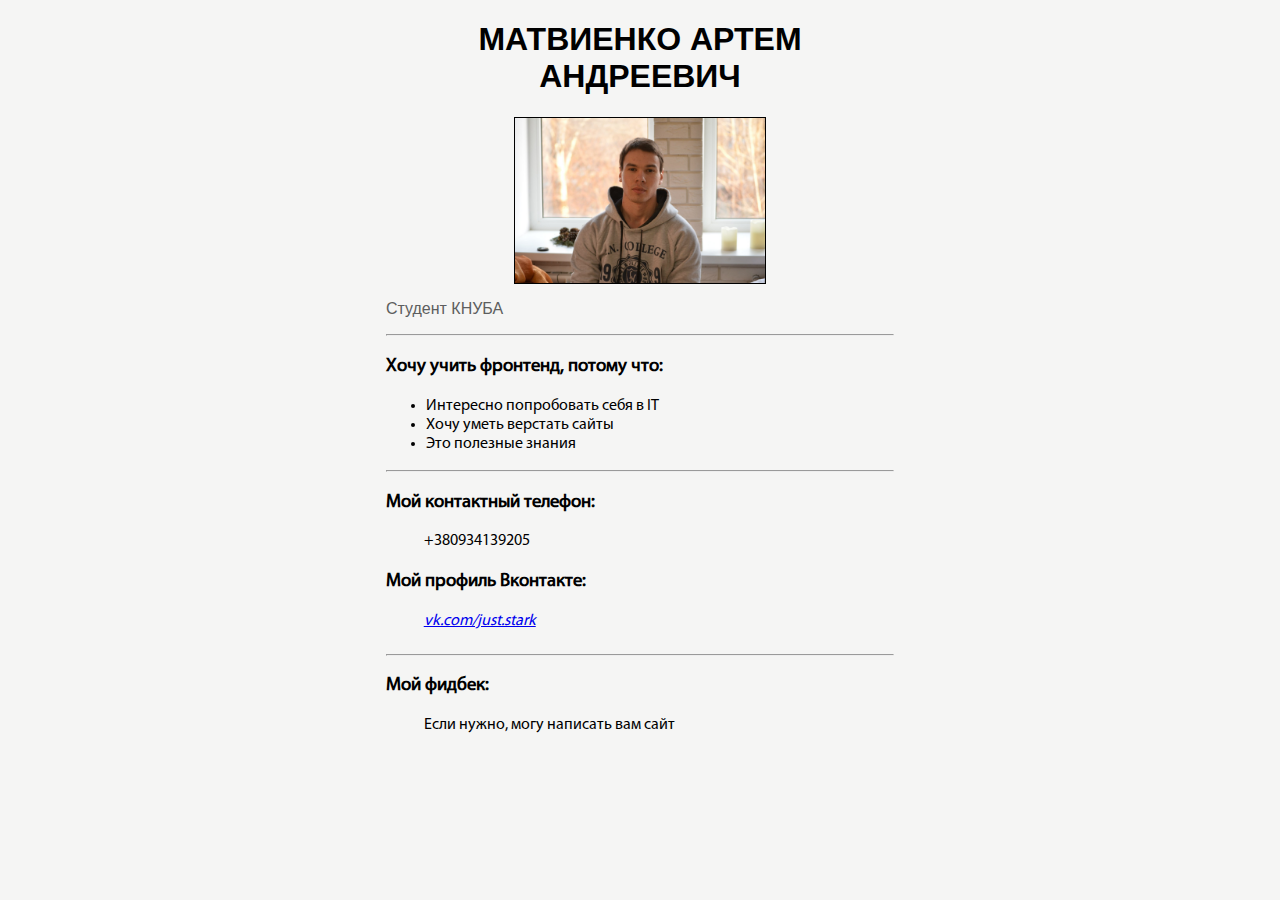
<file: code/index.html>
<!DOCTYPE html>
<html lang="en">
<head>
  <meta charset="UTF-8">
  <meta name="viewport" content="width=device-width, initial-scale=1.0">
  <meta http-equiv="X-UA-Compatible" content="ie=edge">
  <title>Document</title>
  <link rel="stylesheet" href="css/style.css">
</head>
<body>
  <div class="page">
    <h1>Матвиенко Артем Андреевич</h1>
    <img src="G4lqx-JD9OA.jpg" alt="это я" />
    <p class="student">Студент КНУБА</p>
    <hr>
    <h3>Хочу учить фронтенд, потому что:</h3>
    <ul>
      <li>Интересно попробовать себя в IT</li>
      <li>Хочу уметь верстать сайты</li>
      <li>Это полезные знания</li>
    </ul>
    <hr>
    <h3>Мой контактный телефон:</h3>
    <p class="pad">+380934139205</p>
    <h3>Мой профиль Вконтакте:</h3>
    <div class="link">
      <a href="vk.com/just.stark" class="pad">vk.com/just.stark</a>
    </div>
    <hr>
    <h3>Мой фидбек:</h3>
    <p class="pad">Если нужно, могу написать вам сайт</p>
  </div>
</body>
</html>
</file>
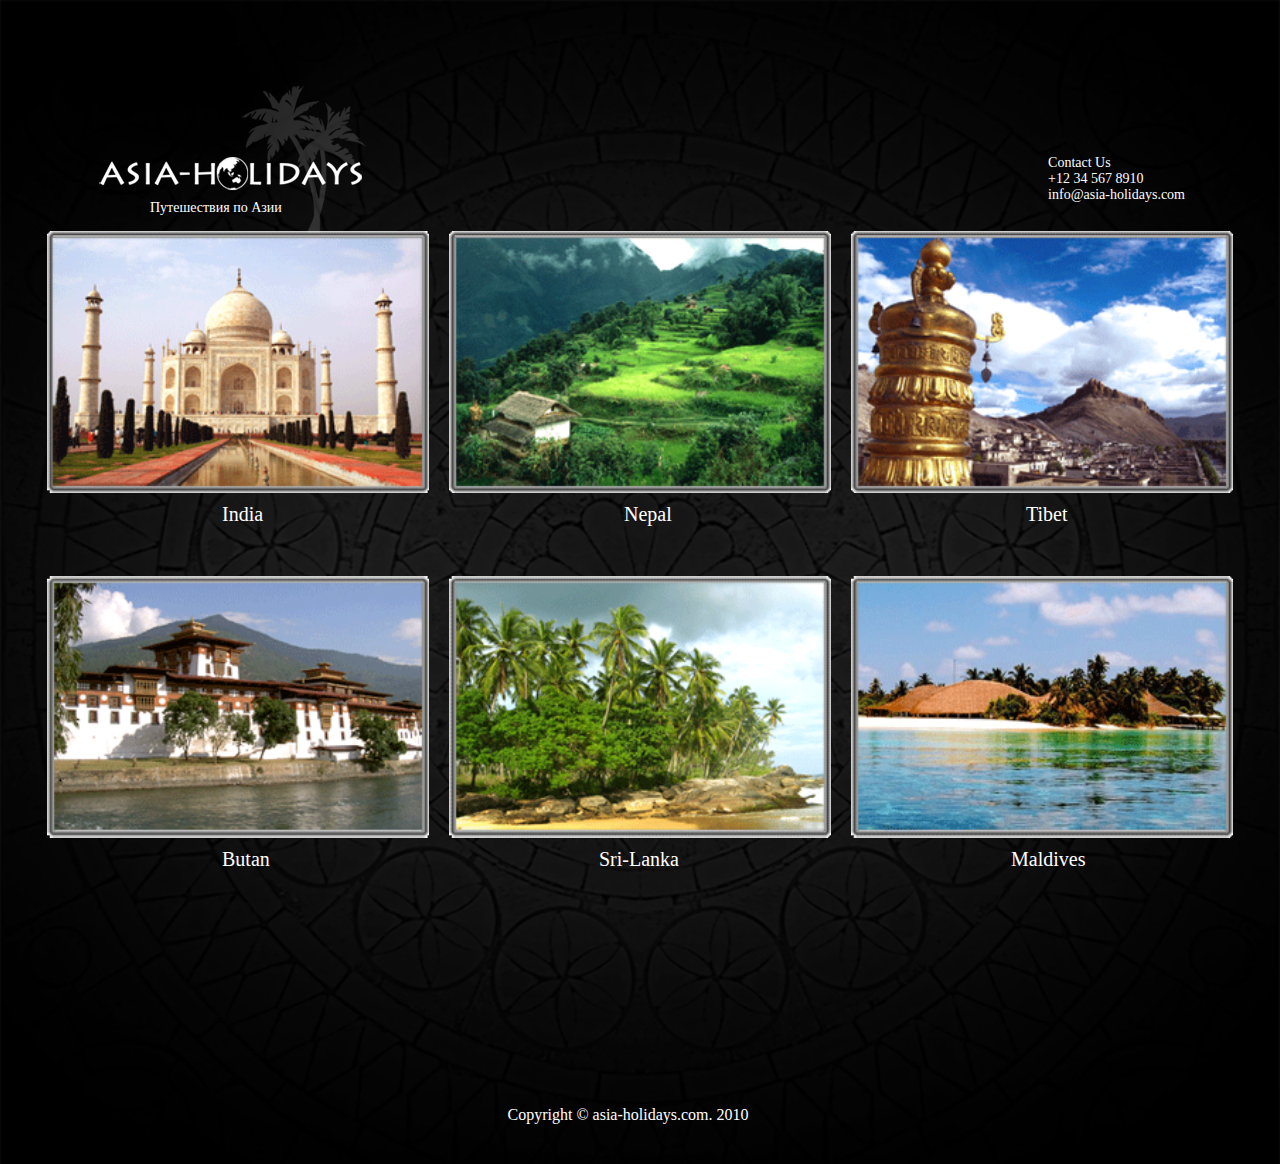
<file: hw3 (bonus)/index.html>
<!DOCTYPE html>
<html lang="en">
<head>
  <meta charset="UTF-8">
  <meta name="viewport" content="width=device-width, initial-scale=1.0">
  <meta http-equiv="X-UA-Compatible" content="ie=edge">
  <title>Document</title>
  <link rel="stylesheet" href="css/style.css">
</head>
<body>

  <div class="header">

    <div class="left">
      <img class="palm" src="files/palm-tree.png" alt="palm tree">
      <div class="logo">
        <img src="files/logo.png" alt="asia-holidays">
        <p>Путешествия по Азии</p>
      </div>
    </div>

    <div class="right">
      <p>Contact Us</p>
      <p>+12 34 567 8910</p>
      <p>info@asia-holidays.com</p>
    </div>

  </div>

  <div class="container">

    <div class="India">
      <a href=""><img class="india" src="files/india.png" alt="India"></a>
      <p>India</p>
    </div>

    <div class="Nepal">
      <a href=""><img class="nepal" src="files/nepal.png" alt="Nepal"></a>
      <p>Nepal</p>
    </div>

    <div class="Tibet">
      <a href=""><img class="tibet" src="files/tibet.png" alt="Tibet"></a>
      <p>Tibet</p>
    </div>

    <div class="Butan">
      <a href=""><img class="butan" src="files/butan.png" alt="Butan"></a>
      <p>Butan</p>
    </div>

    <div class="Sri-Lanka">
      <a href=""><img class="sri-lanka" src="files/sri-lanka.png" alt="Sri-Lanka"></a>
      <p>Sri-Lanka</p>
    </div>

    <div class="Maldives">
      <a href=""><img class="maldives" src="files/maldives.png" alt="Maldives"></a>
      <p>Maldives</p>
    </div>

  </div>

  <p class="footer">
    Copyright &copy asia-holidays.com. 2010
  </p>

</body>
</html>
</file>
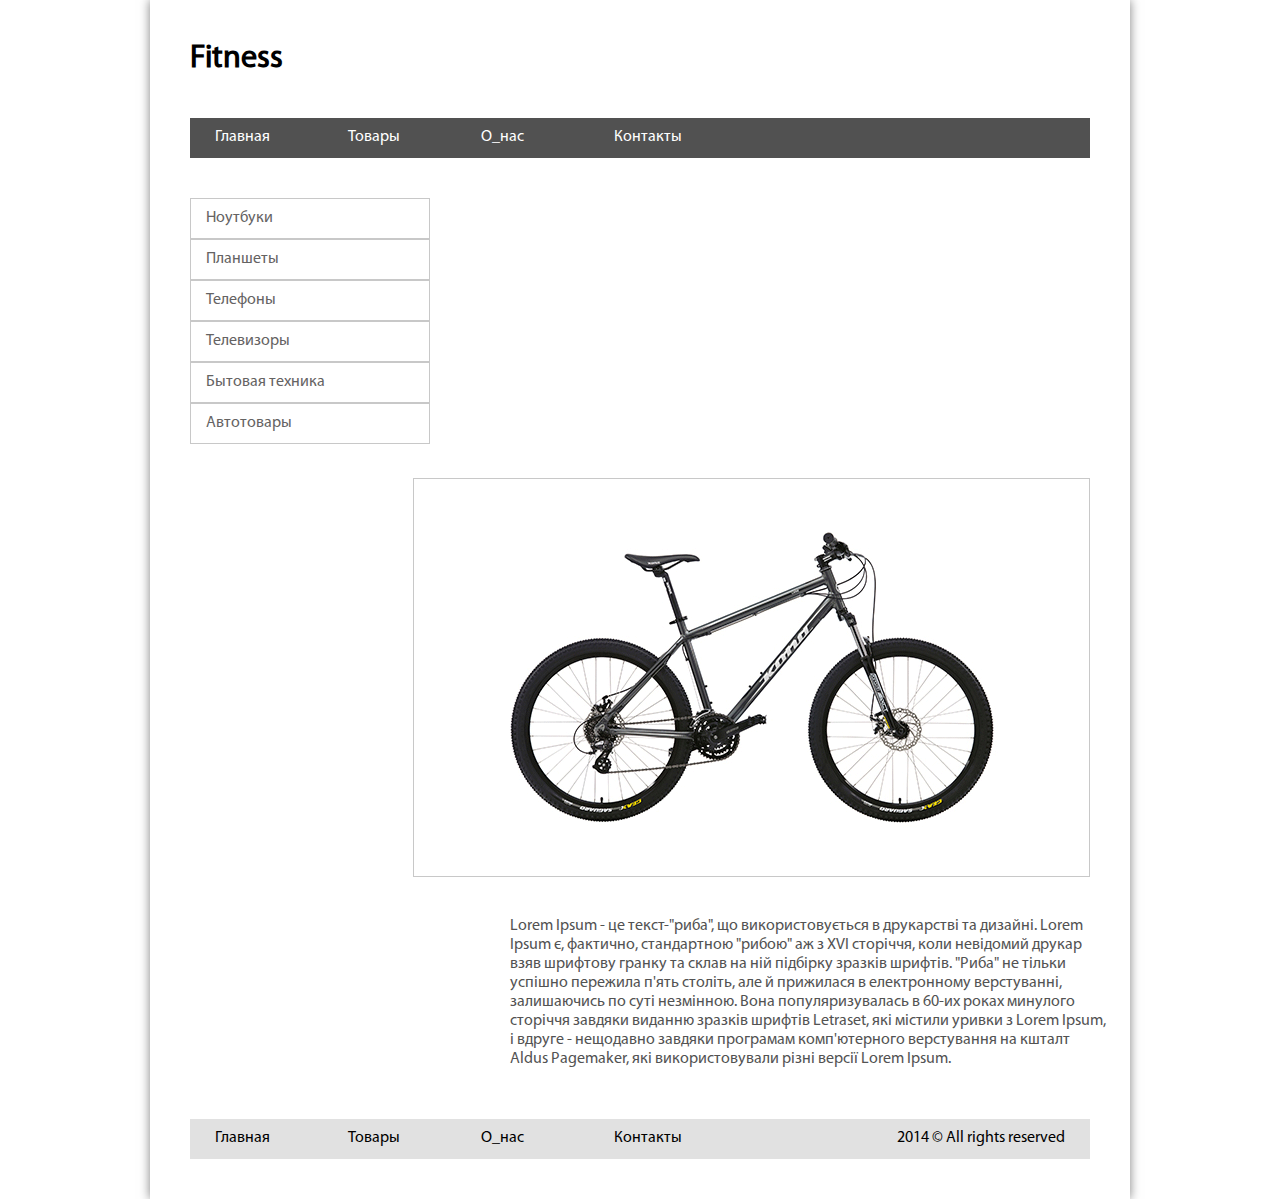
<file: hw3/index.html>
<!DOCTYPE html>
<html lang="en">
<head>
  <meta charset="UTF-8">
  <meta name="viewport" content="width=device-width, initial-scale=1.0">
  <meta http-equiv="X-UA-Compatible" content="ie=edge">
  <title>Document</title>
  <link rel="stylesheet" href="css/style.css" media="screen" title="no title" charset="utf-8">
</head>
<body>
<div class="container">
  <h1>Fitness</h1>
  <div class="nav">
    <ul>
      <li class="item"><a href="">Главная</a></li>
      <li class="item"><a href="">Товары</a></li>
      <li class="item"><a href="">О_нас</a></li>
      <li class="item"><a href="">Контакты</a></li>
    </ul>
  </div>
    <div class="container2">
      <div class="sidebar">
        <ul>
          <li class="sb"><a href="">Ноутбуки</a></li>
          <li class="sb"><a href="">Планшеты</a></li>
          <li class="sb"><a href="">Телефоны</a></li>
          <li class="sb"><a href="">Телевизоры</a></li>
          <li class="sb"><a href="">Бытовая техника</a></li>
          <li class="sb"><a href="">Автотовары</a></li>
        </ul>
      </div>
      <img src="bike.png" alt="Bike" />
      <div class="main">
        <p>
          Lorem Ipsum - це текст-"риба", що використовується в друкарстві та дизайні. Lorem Ipsum є, фактично, стандартною "рибою" аж з XVI сторіччя, коли невідомий друкар взяв шрифтову гранку та склав на ній підбірку зразків шрифтів. "Риба" не тільки успішно пережила п'ять століть, але й прижилася в електронному верстуванні, залишаючись по суті незмінною. Вона популяризувалась в 60-их роках минулого сторіччя завдяки виданню зразків шрифтів Letraset, які містили уривки з Lorem Ipsum, і вдруге - нещодавно завдяки програмам комп'ютерного верстування на кшталт Aldus Pagemaker, які використовували різні версії Lorem Ipsum.
        </p>
      </div>
    </div>
  <div class="footer">
    <div class="leftside">
      <ul>
        <li class="ft"><a href="">Главная</a></li>
        <li class="ft"><a href="">Товары</a></li>
        <li class="ft"><a href="">О_нас</a></li>
        <li class="ft"><a href="">Контакты</a></li>
      </ul>
    </div>
    <p>
      2014 &copy All rights reserved
    </p>
</div>
</body>
</html>
</file>
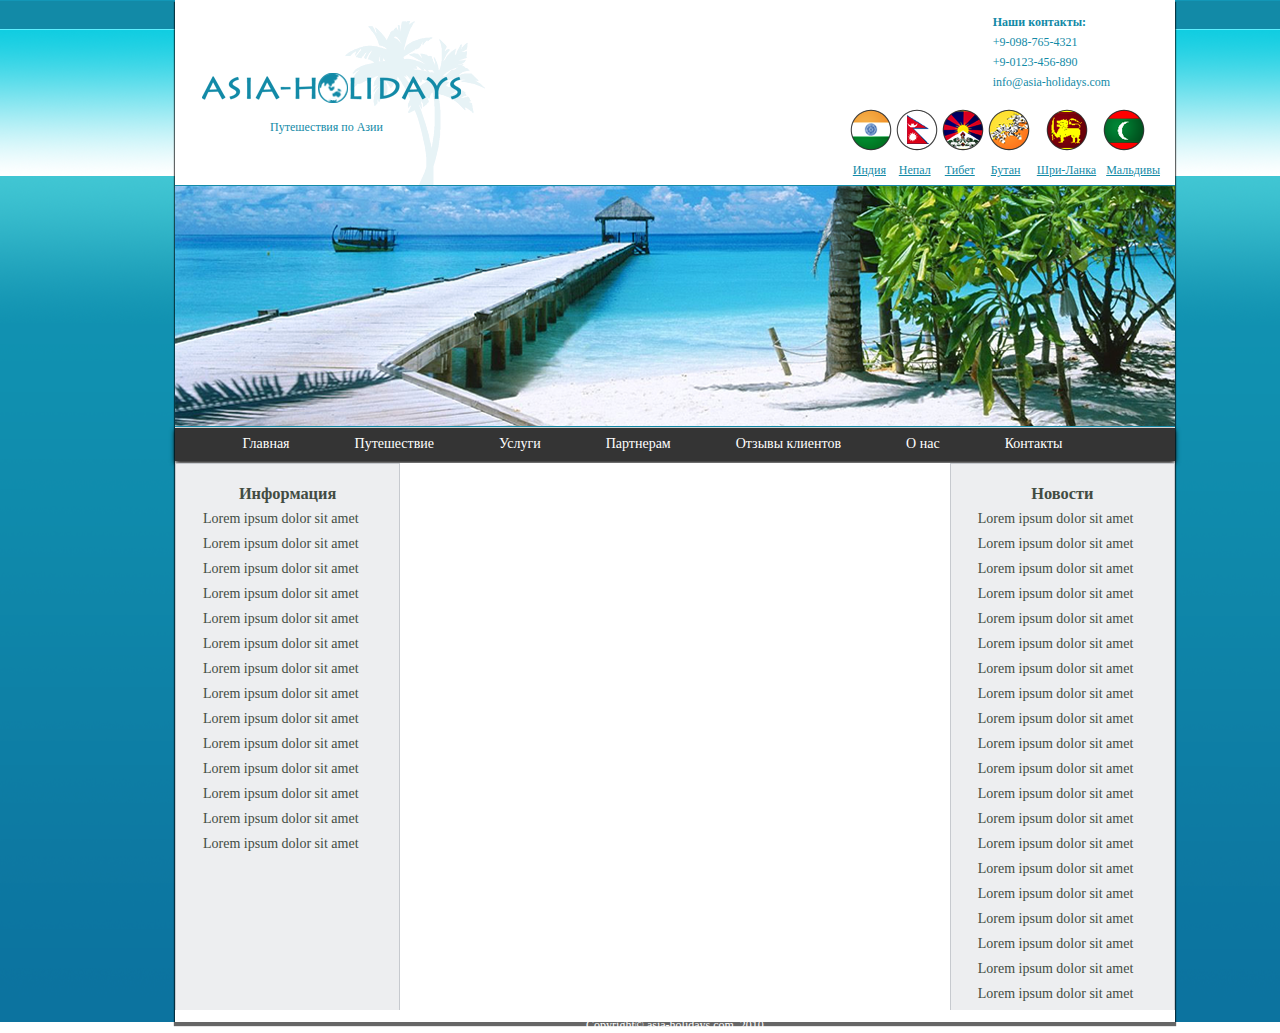
<file: hw4/index.html>
<!DOCTYPE html>
<html lang="en">
<head>
  <meta charset="UTF-8">
  <meta name="viewport" content="width=device-width, initial-scale=1.0">
  <meta http-equiv="X-UA-Compatible" content="ie=edge">
  <link rel="stylesheet" href="css/style.css">
  <title>Document</title>
</head>
<body>
  <div class="wrapper">

    <header>

      <div class="logo">
        <img src="files/logo.png" alt="Asia-Holidays">
        <p>Путешествия по Азии</p>
      </div>

      <div class="topright">

        <div class="contacts">
          <p class="bold">Наши контакты:</p>
          <p>+9-098-765-4321</p>
          <p>+9-0123-456-890</p>
          <p>info@asia-holidays.com</p>
        </div>

        <div class="countries">

          <div class="india">
            <img src="files/india.png" alt="Индия">
            <p><a href="">Индия</a></p>
          </div>

          <div class="nepal">
            <img src="files/nepal.png" alt="Непал">
            <p><a href="">Непал</a></p>
          </div>

          <div class="tibet">
            <img src="files/tibet.png" alt="Тибет">
            <p><a href="">Тибет</a></p>
          </div>

          <div class="butan">
            <img src="files/butan.png" alt="Бутан">
            <p><a href="">Бутан</a></p>
          </div>

          <div class="sri-lanka">
            <img src="files/sri-lanka.png" alt="Шри-Ланка">
            <p><a href="">Шри-Ланка</a></p>
          </div>

          <div class="maldives">
            <img src="files/maldives.png" alt="Мальдивы">
            <p><a href="">Мальдивы</a></p>
          </div>

        </div>

      </div>

    </header>

    <div class="photo">
      <img src="files/laguna.png">
    </div>

    <nav>

      <ul class="menu">
        <li><a href="">Главная</a></li>
        <li><a href="">Путешествие</a>
          <ul class="submenu">
            <li><a href="">Путешествие 1</a></li>
            <li><a href="">Путешествие 2</a></li>
            <li><a href="">Путешествие 3</a></li>
            <li><a href="">Путешествие 4</a></li>
            <li><a href="">Путешествие 5</a></li>
          </ul>
        </li>
        <li><a href="">Услуги</a>
          <ul class="submenu">
            <li><a href="">Услуги 1</a></li>
            <li><a href="">Услуги 2</a></li>
            <li><a href="">Услуги 3</a></li>
            <li><a href="">Услуги 4</a></li>
            <li><a href="">Услуги 5</a></li>
          </ul>
        </li>
        <li><a href="">Партнерам</a>
          <ul class="submenu">
            <li><a href="">Партнерам 1</a></li>
            <li><a href="">Партнерам 2</a></li>
            <li><a href="">Партнерам 3</a></li>
          </ul>
        </li>
        <li><a href="">Отзывы клиентов</a></li>
        <li><a href="">О нас</a></li>
        <li><a href="">Контакты</a></li>
      </ul>

    </nav>

    <div class="container">

      <div class="left-column">
        <h3>Информация</h3>
          <p>Lorem ipsum dolor sit amet</p>
          <p>Lorem ipsum dolor sit amet</p>
          <p>Lorem ipsum dolor sit amet</p>
          <p>Lorem ipsum dolor sit amet</p>
          <p>Lorem ipsum dolor sit amet</p>
          <p>Lorem ipsum dolor sit amet</p>
          <p>Lorem ipsum dolor sit amet</p>
          <p>Lorem ipsum dolor sit amet</p>
          <p>Lorem ipsum dolor sit amet</p>
          <p>Lorem ipsum dolor sit amet</p>
          <p>Lorem ipsum dolor sit amet</p>
          <p>Lorem ipsum dolor sit amet</p>
          <p>Lorem ipsum dolor sit amet</p>
          <p>Lorem ipsum dolor sit amet</p>
      </div>
      <div class="middle-column">

      </div>
      <div class="right-column">
        <h3>Новости</h3>
          <p>Lorem ipsum dolor sit amet</p>
          <p>Lorem ipsum dolor sit amet</p>
          <p>Lorem ipsum dolor sit amet</p>
          <p>Lorem ipsum dolor sit amet</p>
          <p>Lorem ipsum dolor sit amet</p>
          <p>Lorem ipsum dolor sit amet</p>
          <p>Lorem ipsum dolor sit amet</p>
          <p>Lorem ipsum dolor sit amet</p>
          <p>Lorem ipsum dolor sit amet</p>
          <p>Lorem ipsum dolor sit amet</p>
          <p>Lorem ipsum dolor sit amet</p>
          <p>Lorem ipsum dolor sit amet</p>
          <p>Lorem ipsum dolor sit amet</p>
          <p>Lorem ipsum dolor sit amet</p>
          <p>Lorem ipsum dolor sit amet</p>
          <p>Lorem ipsum dolor sit amet</p>
          <p>Lorem ipsum dolor sit amet</p>
          <p>Lorem ipsum dolor sit amet</p>
          <p>Lorem ipsum dolor sit amet</p>
          <p>Lorem ipsum dolor sit amet</p>
      </div>

    </div>

  <footer>
    <span>Copyright&copy asia-holidays.com. 2010</span>
  </footer>

</div>

</body>
</html>
</file>
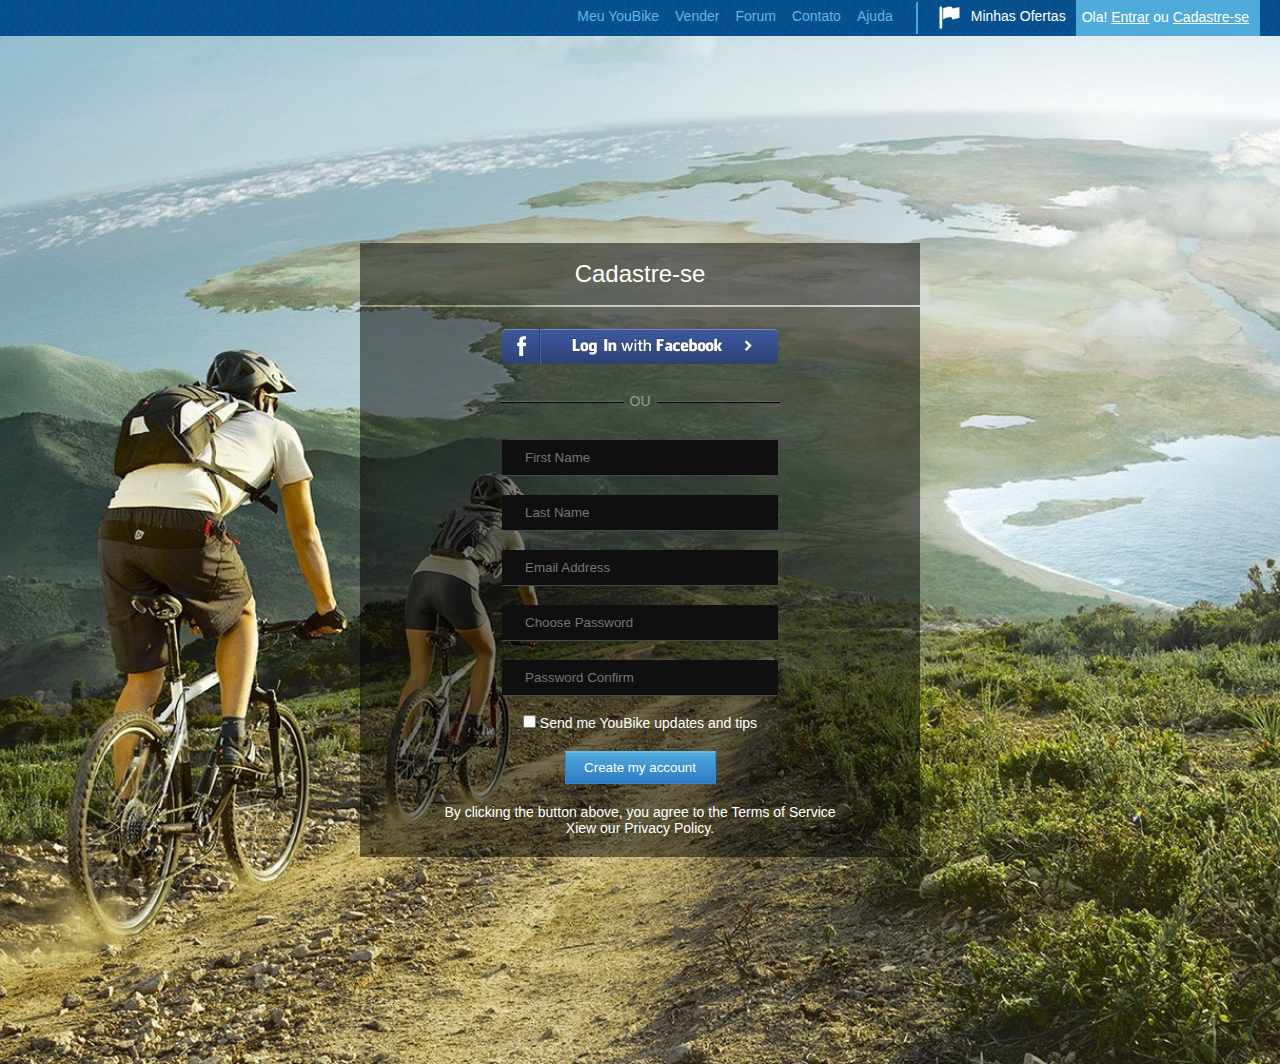
<file: hw5/index.html>
<!DOCTYPE html>
<html lang="en">
<head>
  <meta charset="UTF-8">
  <meta name="viewport" content="width=device-width, initial-scale=1.0">
  <meta http-equiv="X-UA-Compatible" content="ie=edge">
  <title>Document</title>
  <link rel="stylesheet" href="css/style.css">
</head>
<body>

  <nav>
    <ul class="leftside">
      <li><a href="">Meu YouBike</a></li>
      <li><a href="">Vender</a></li>
      <li><a href="">Forum</a></li>
      <li><a href="">Contato</a></li>
      <li><a href="">Ajuda</a></li>
    </ul>

    <div class="smallbar"></div>

    <img src="files/flag.png" alt="">

    <ul class="rightside">
      <li>Minhas Ofertas</li>
      <li class="ola">Ola! <a href="">Entrar</a> ou <a href="">Cadastre-se</a></li>
    </ul>
  </nav>
  <main>
    <div class="cadastre">
      <h1>Cadastre-se</h1>
    </div>

    <div class="container">
      <a href=""><img src="files/button.png"></a>

      <div class="ou">
        <div class="line1"></div>
        <span>OU</span>
        <div class="line2"></div>
      </div>

      <form action="#" method="post">
        <input class="inputs" type="text" name="first_name" placeholder="First Name">
        <input class="inputs" type="text" name="last_name" placeholder="Last Name">
        <input class="inputs" type="text" name="email" placeholder="Email Address">
        <input class="inputs" type="password" name="password" placeholder="Choose Password">
        <input class="inputs" type="password" name="password" placeholder="Password Confirm">

      <label><input type="checkbox">
        Send me YouBike updates and tips
      </label>

      <button type="button" name="account">
        Create my account
      </button>
    </form>

      <p>
        By clicking the button above, you agree to the Terms of Service
      </p>
      <p>
        Xiew our Privacy Policy.
      </p>

    </div>

  </main>

</body>
</html>
</file>
<file: code/css/style.css>
@font-face {
    font-family: MyriadProRegular;
    src: url("../font/MyriadProRegular.eot");
    src: url("../font/MyriadProRegular.eot?#iefix")format("embedded-opentype"),
    url("../font/MyriadProRegular.woff") format("woff"),
    url("../font/MyriadProRegular.ttf") format("truetype");
    font-style: normal;
    font-weight: normal;
}
body {
  font-family: MyriadProRegular;
  background-color: #f5f5f4;
}
.page {
  padding-left: 10cm;
  padding-right: 10cm;
}
.student {
  color: #5d5e5e;
  font-family: Arial;
}
h1 {
  font-family: Arial;
  text-align: center;
  text-transform: uppercase;
}
img {
  width:250px;
  display: block;
  margin: 0 auto;
  border: 1px solid black;
}
a {
  font-style: italic;
}
.pad {
  padding-left: 1cm;
}
.link {
  padding-bottom: 15px;
}
</file>
<file: hw3 (bonus)/css/style.css>
* {
  margin: 0;
  padding: 0;
}

body {
  background-color: black;
  color: white;
  background-image: url(../files/bg.png);
  background-repeat: no-repeat;
  background-size: cover;
}

/*HEADER STARTS HERE*/

.header {
  display: flex;
  flex-wrap: wrap;
  justify-content: space-between;
  padding: 80px 95px 0px 95px;
  font-family: Tahoma;
  font-size: 14px;
}

.logo {
  padding-top: 75px;
}

.logo p {
  padding-left: 55px;
}

.right {
  padding-top: 75px;

}

.palm {
  position: absolute;
  padding-left: 140px;
  opacity: 0.15;
}

/*MAIN CONTENT*/

.container {
  display: flex;
  flex-wrap: wrap;
  justify-content: center;
  font-family: Tahoma;
  font-size: 20px;
}

.container img {
  width: 382px;
  height: 262px;
  padding: 15px 10px 0px 10px;
  display: block;
}

.container p {
  color: white;
  padding: 10px 0px 40px 185px;
  width: 85px;
  height: 18px;
}

.Sri-Lanka p {
  padding-left: 160px;
}

.Maldives p {
  padding-left: 170px;
}

/*FOOTER*/

.footer {
  width: 265px;
  margin: 0 auto;
  padding-top: 200px;
  padding-bottom: 40px;
  font-family: Tahoma;
}
</file>
<file: hw3/css/style.css>
* {
  margin: 0;
  padding: 0;
}

@font-face {
    font-family: MyriadProRegular;
    src: url("../font/MyriadProRegular.eot");
    src: url("../font/MyriadProRegular.eot?#iefix")format("embedded-opentype"),
    url("../font/MyriadProRegular.woff") format("woff"),
    url("../font/MyriadProRegular.ttf") format("truetype");
    font-style: normal;
    font-weight: normal;
}

.container {
  margin-left: 150px;
  margin-right: 150px;
  padding: 40px;
  box-shadow: 0 0 10px rgba(0,0,0,0.5);
  font-family: MyriadProRegular;
}

.nav {
  height: 40px;
  background-color: #515151;
  margin-top: 40px;
}

.item {
  display: inline-block;
  width: 80px;
  cursor: pointer;
  vertical-align: middle;
  padding:10px 25px 10px 25px;
  color: white;
}

.item a {
  display: block;
  color: white;
}

.item:hover {
  background-color: #474747;
}

.sidebar {
  float: left;
  width: 240px;
  height: 240px;
  margin-top: 40px;
}

.sb {
  border: 1px solid #c8c8c8;
  padding: 10px;
  padding-left: 15px;
}

.sb:hover {
  background-color: #f9f9f9;
  color: black;
  padding-left: 25px;
}

.sb a {
  color: #656363;
}

.sb a:hover {
  color: black;
}

.main {
  clear: both;
}

img {
  display: block;
  border: 1px solid #c8c8c8;
  float: right;
  margin: 40px;
  margin-right: 0;
}

.main p {
  width: 600px;
  margin-left: 320px;
  color: #535353;
}

a {
  text-decoration: none;
}

ul {
  list-style: none;
}

.footer {
  display: flex;
  height: 40px;
  background-color: #e1e1e1;
  color: black;
  justify-content:space-between;
  margin-top: 50px;
}

.ft {
  display: inline-block;
  width: 80px;
  cursor: pointer;
  vertical-align: middle;
  padding:10px 25px 10px 25px;
  color: black;
}

.ft a {
  color: black;
}

.ft:hover {
  text-decoration: underline;
}

.footer p {
  padding:10px 25px 10px 25px;
}
</file>
<file: hw4/css/style.css>
* {
  margin: 0;
  padding: 0;
}

body {
  background-image: url(../files/bg.png);
  background-repeat: no-repeat;
  background-size: cover;
}

.wrapper {
  width: 1000px;
  height: 1022px;
  background-color: white;
  position: absolute;
  z-index: -1;
  margin-left: 175px;
  box-shadow: 0px 3px 1px 1px rgba(0,0,0,0.6);
}

/*HEADER*/

header {
  height: 185px;
  display: flex;
  justify-content: space-between;
  color: #128aa7;
  font: 12px 'Tahoma';
}

.logo {
  padding: 10px;
}

.logo img {
  position: absolute;
}

.logo p {
  padding: 105px 0px 0px 80px;
}

.contacts {
  padding: 10px 0px 0px 150px;
}

.bold {
  font-weight: bold;
}

p {
  margin: 5px;
}

.countries {
  display: flex;
  justify-content: space-around;
  padding: 10px;
}

.countries a {
  color: #128aa7;
}

.sri-lanka img {
  padding-left: 12px;
}

/*END OF HEADER*/

.photo {
  height: 243px;
}

.photo img {
  border-top: 1px solid #138aa7;
  border-bottom: 1px solid #138aa7;
}

/*MENU*/

nav {
  width: 1000px;
  height: 33px;
  background-color: #343434;
  box-shadow: 0px 2px 5px 0px rgba(0,0,0,1);
  font: 14px 'Tahoma';
  display: flex;
  justify-content: space-around;
}

ul {
  height: 30px;
  display: block;
  list-style: none;
}

ul:after {
  display: block;
  content: ' ';
  clear: both;
  float: none;
}

ul.menu li {
  float: left;
  position: relative;
  padding-right: 45px;
}

ul.menu li a {
  display: block;
  padding: 8px 10px 8px 10px;
  color: white;
  text-decoration: none;
}

ul.menu li a:hover {
  background-color: black;
}

ul.submenu {
  display: none;
  position: absolute;
  top: 33px;
  left: 0;
  background-color: #343434;
  box-shadow: 0px 2px 5px 0px rgba(0,0,0,1);
}

ul.submenu li {
  display: block;
  width: 120px;
  background-color: #343434;
}

ul.submenu li a {
  display: block;
  padding: 5px;
  color: white;
  text-decoration: none;
}

ul.submenu li a:hover {
  text-decoration: underline;
}

ul.menu li:hover ul.submenu {
  display: block;
}

/*END OF MENU*/

/*MAIN CONTENT*/

.container {
  width: 1000px;
  overflow: hidden;
  margin-top: 2px;
  display: flex;
  justify-content: center;
  font: 14px 'Tahoma';
  color: #424c43;
}

.left-column {
  width: 200px;
  padding: 20px;
  float: left;
  border: 1px solid #c7cacf;
  background: #edeef0;
  padding-bottom: 20000px;
  margin-bottom: -20000px;
}

.middle-column {
  width: 600px;
  float: left;
  background: white;
  padding-bottom: 20000px;
  margin-bottom: -20000px;
}

.right-column {
  width: 200px;
  padding: 20px;
  float: left;
  border: 1px solid #c7cacf;
  background: #edeef0;
  padding-bottom: 20000px;
  margin-bottom: -20000px;
}

h3 {
  text-align: center;
}

.container p {
  padding: 2px;
}

/*END OF MAIN CONTENT*/

footer {
  display: flex;
  justify-content: center;
  margin: 8px;
  color: white;
  font: 12px 'Tahoma';
}
</file>
<file: hw5/css/style.css>
* {
  margin: 0;
  padding: 0;
}

body {
  background-image: url(../files/bg.png);
  background-repeat: no-repeat;
  background-size: cover;
  color: white;
  font-family: Tahoma, Arial, sans-serif;
  font-size: 14px;
}

/*TOP NAVIGATION BAR*/

nav {
  display: flex;
  justify-content: flex-end;
  height: 36px;
  background-image: url(../files/bg_head.png);
}

/*LEFT SIDE OF NAVIGATION WITH HOVER*/

.leftside {
  display: flex;
  list-style: none;
  color: #60b5ed;
}

.leftside li {
  padding: 8px;
}

.leftside li:hover {
  background-color: #4eabda;
}

.leftside a {
  text-decoration: none;
  color: #60b5ed;
}

.leftside li:hover a {
  color: white;
}

/*BLUE VERTICAL LINE THAT SEPARATES LEFT AND RIGHT SIDE OF NAVIGATION*/

.smallbar {
  width: 2px;
  height: 32px;
  background-color: #56a2dc;
  margin: 2px 15px 2px 15px;
}

/*RIGHT SIDE OF NAVIGATION*/

.rightside {
  display: flex;
  list-style: none;
}

.rightside li {
  padding: 8px 10px 0px 5px;
}

.rightside a {
  color: white;
}

.ola {
  background-color: #4eabda;
  border: 1px solid #56a2dc;
  margin-right: 20px;
}

nav img {
  height: 29px;
  width: 29px;
  padding: 2px;
}

/*MAIN PART*/

main {
  display: flex;
  justify-content: center;
  align-items: center;
  flex-direction: column;
  height: 1028px;
}

.cadastre {
  display: flex;
  justify-content: center;
  align-items: center;
  width: 560px;
  height: 62px;
  background-color: rgba(0, 0, 0, 0.5);
}

h1 {
  font-weight: normal;
  font-size: 24px;
}

.container {
  display: flex;
  flex-flow: column;
  justify-content: center;
  align-items: center;
  width: 560px;
  height: 550px;
  margin-top: 2px;
  background-color: rgba(0, 0, 0, 0.5);
}

.ou {
  display: flex;
  justify-content: space-around;
  margin: 26px 0px 29px 0px;
  color: #999999;
}

.line1 {
  width: 123px;
  height: 1px;
  background-color: #000000;
  border-top: 1px solid #666666;
  margin: 8px 6px;
}

.line2 {
  width: 123px;
  height: 1px;
  background-color: #000000;
  border-top: 1px solid #666666;
  margin: 8px 6px;
}

form {
  display: flex;
  flex-flow: column;
  justify-content: center;
  align-items: center;
}

.inputs {
  width: 253px;
  height: 35px;
  margin-bottom: 19px;
  color: #ffffff;
  background-color: #0f0f0f;
  border: none;
  border-bottom: 1px solid #474747;
  padding-left: 23px;
  outline: none;
}

.inputs:focus {
  background-color: #1e4b76;
  box-shadow: 0px 0px 18px 4px rgba(77,136,175,1);
  border-bottom: 1px solid #689bcc;
}

button {
  width: 151px;
  height: 33px;
  margin-bottom: 20px;
  background: linear-gradient(to top, #2e7ac4, #4eabda);
  color: #ffffff;
  border: 1px solid #3686ca;
  border-top: 2px solid #6bb8e7;
}

label {
  margin-bottom: 20px;
}
</file>
